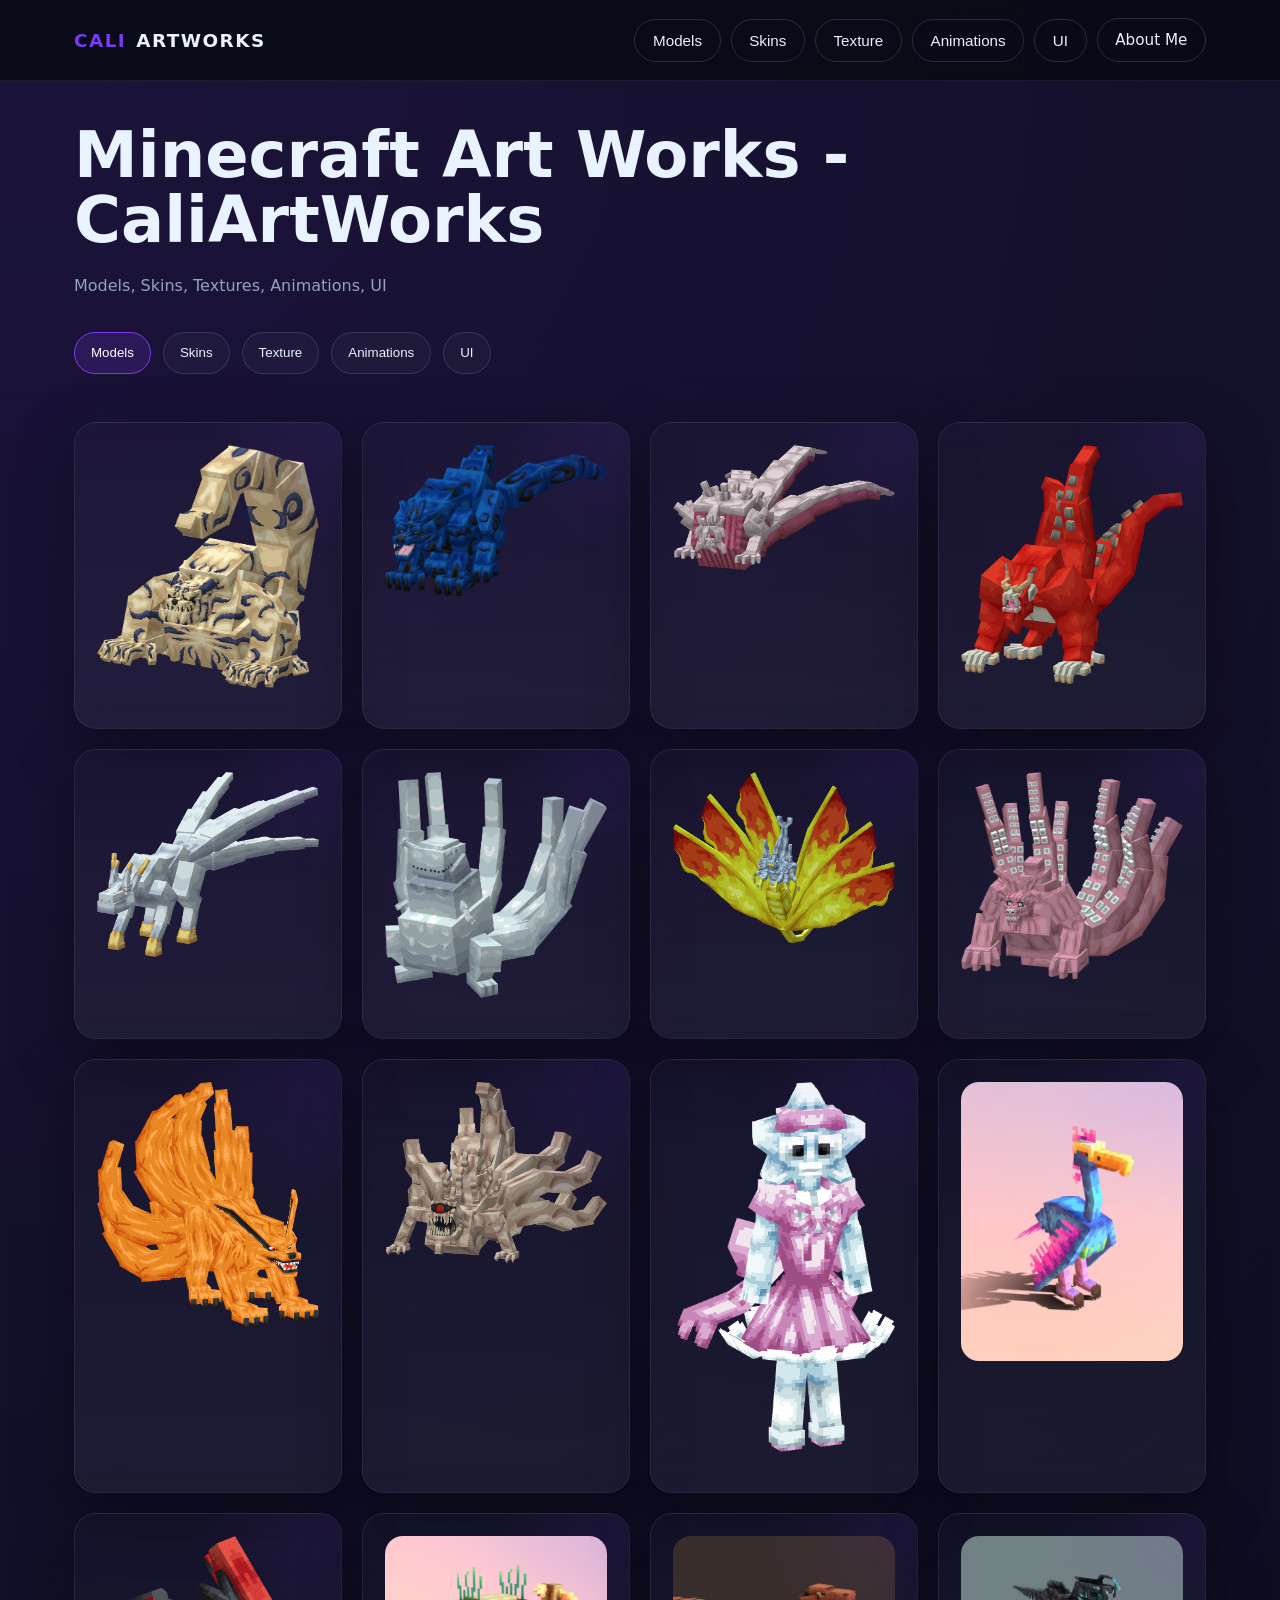
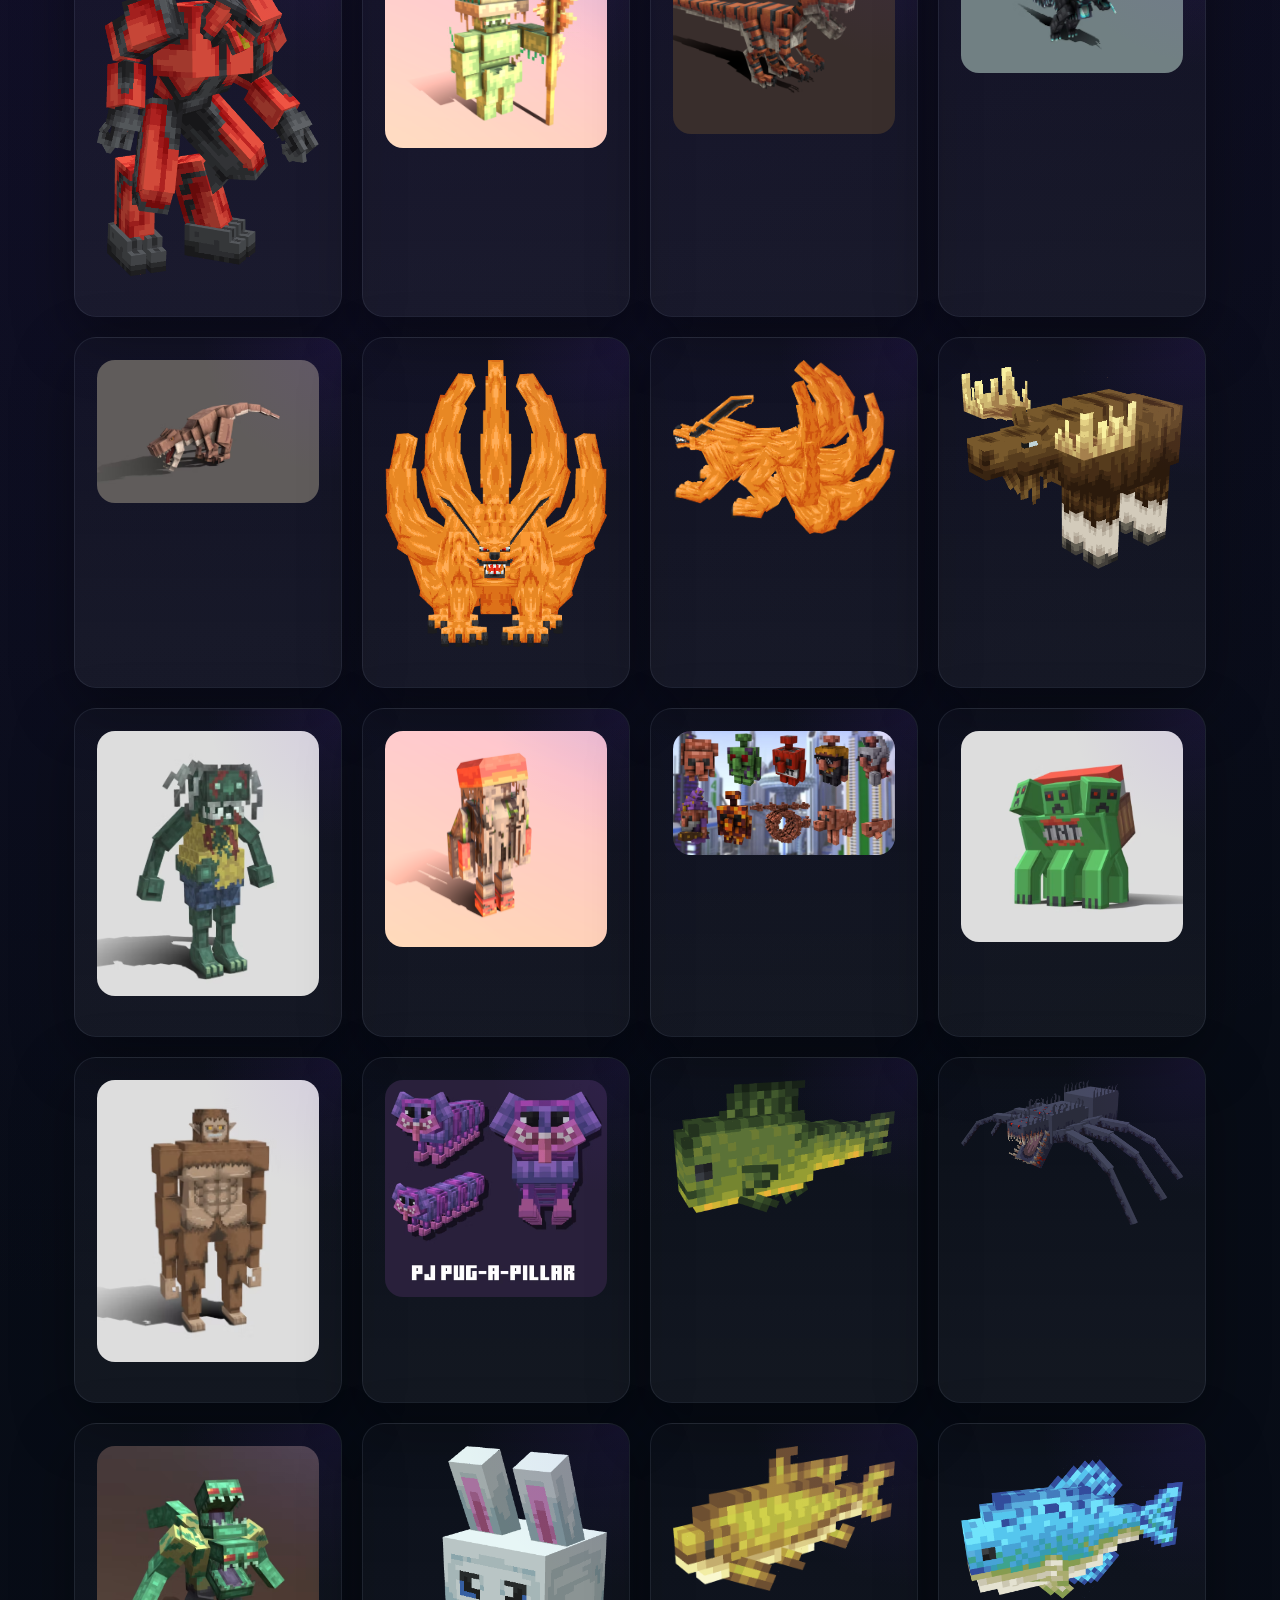
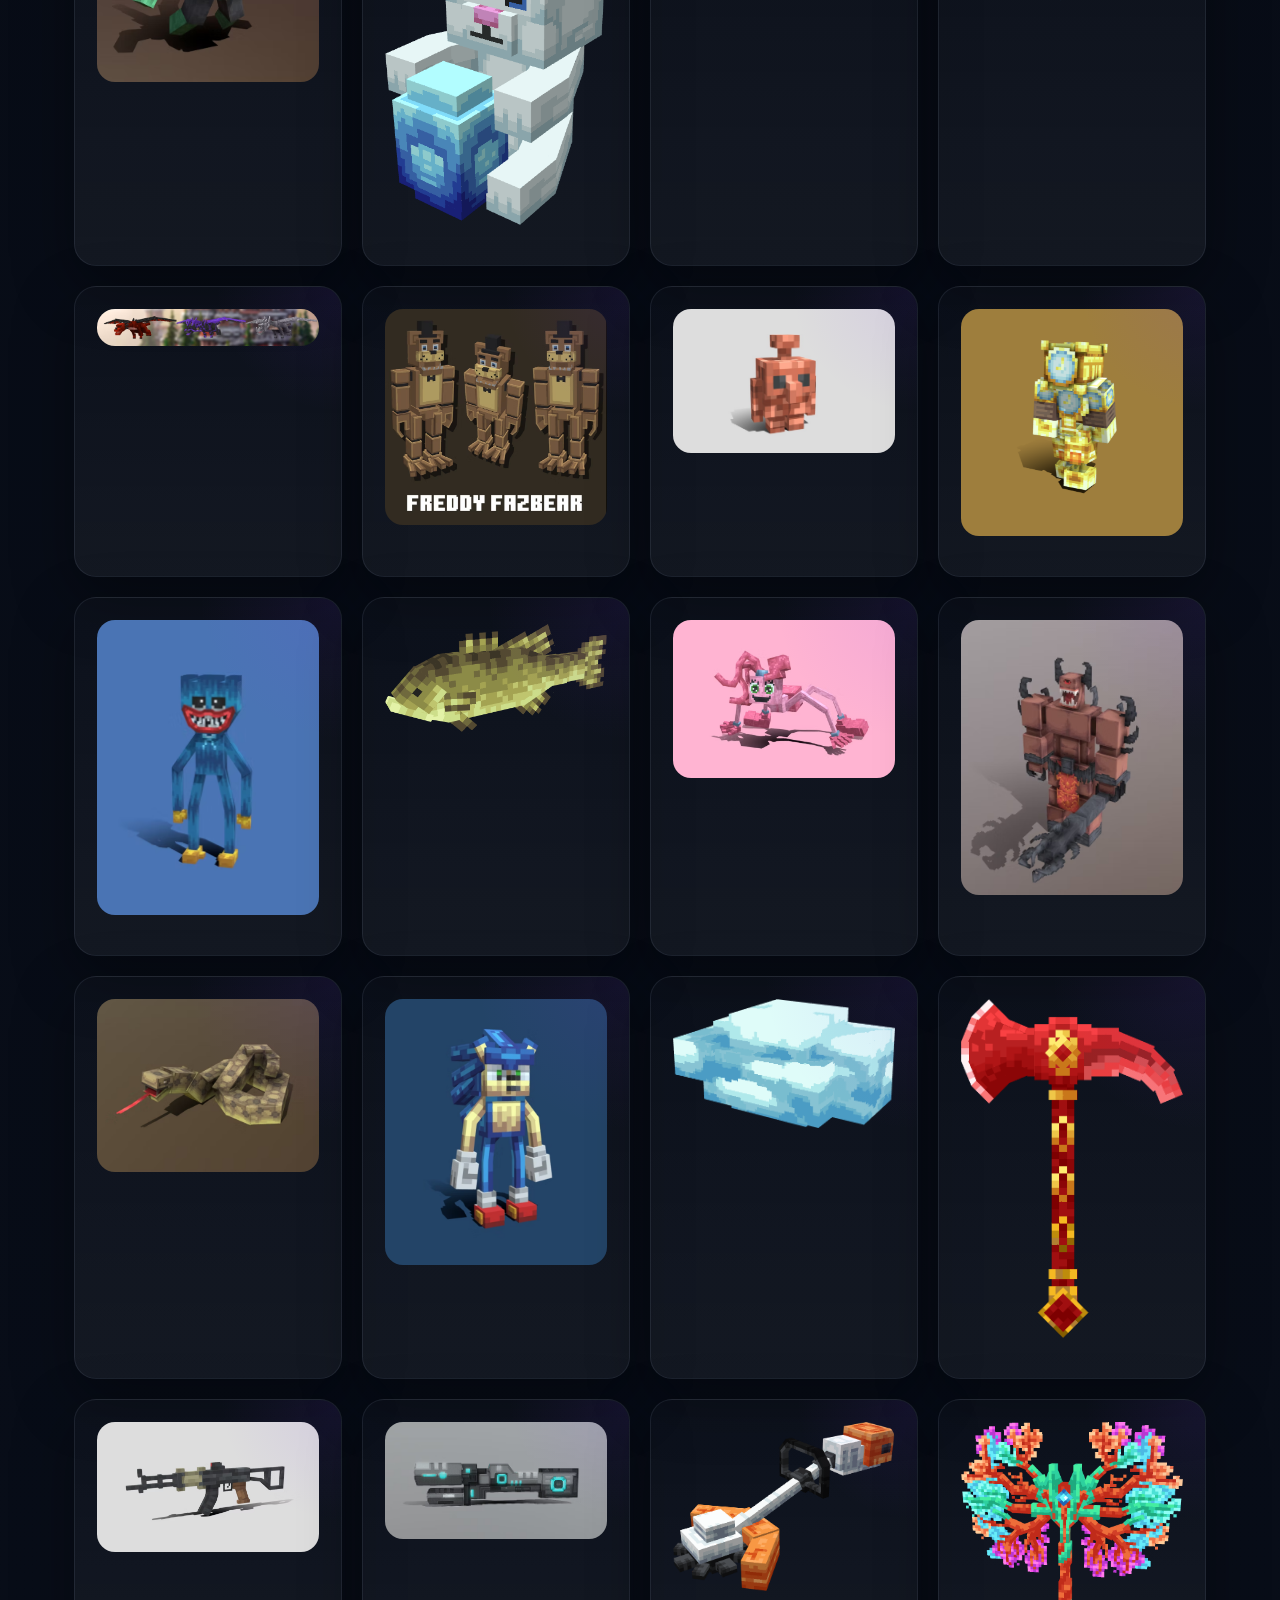
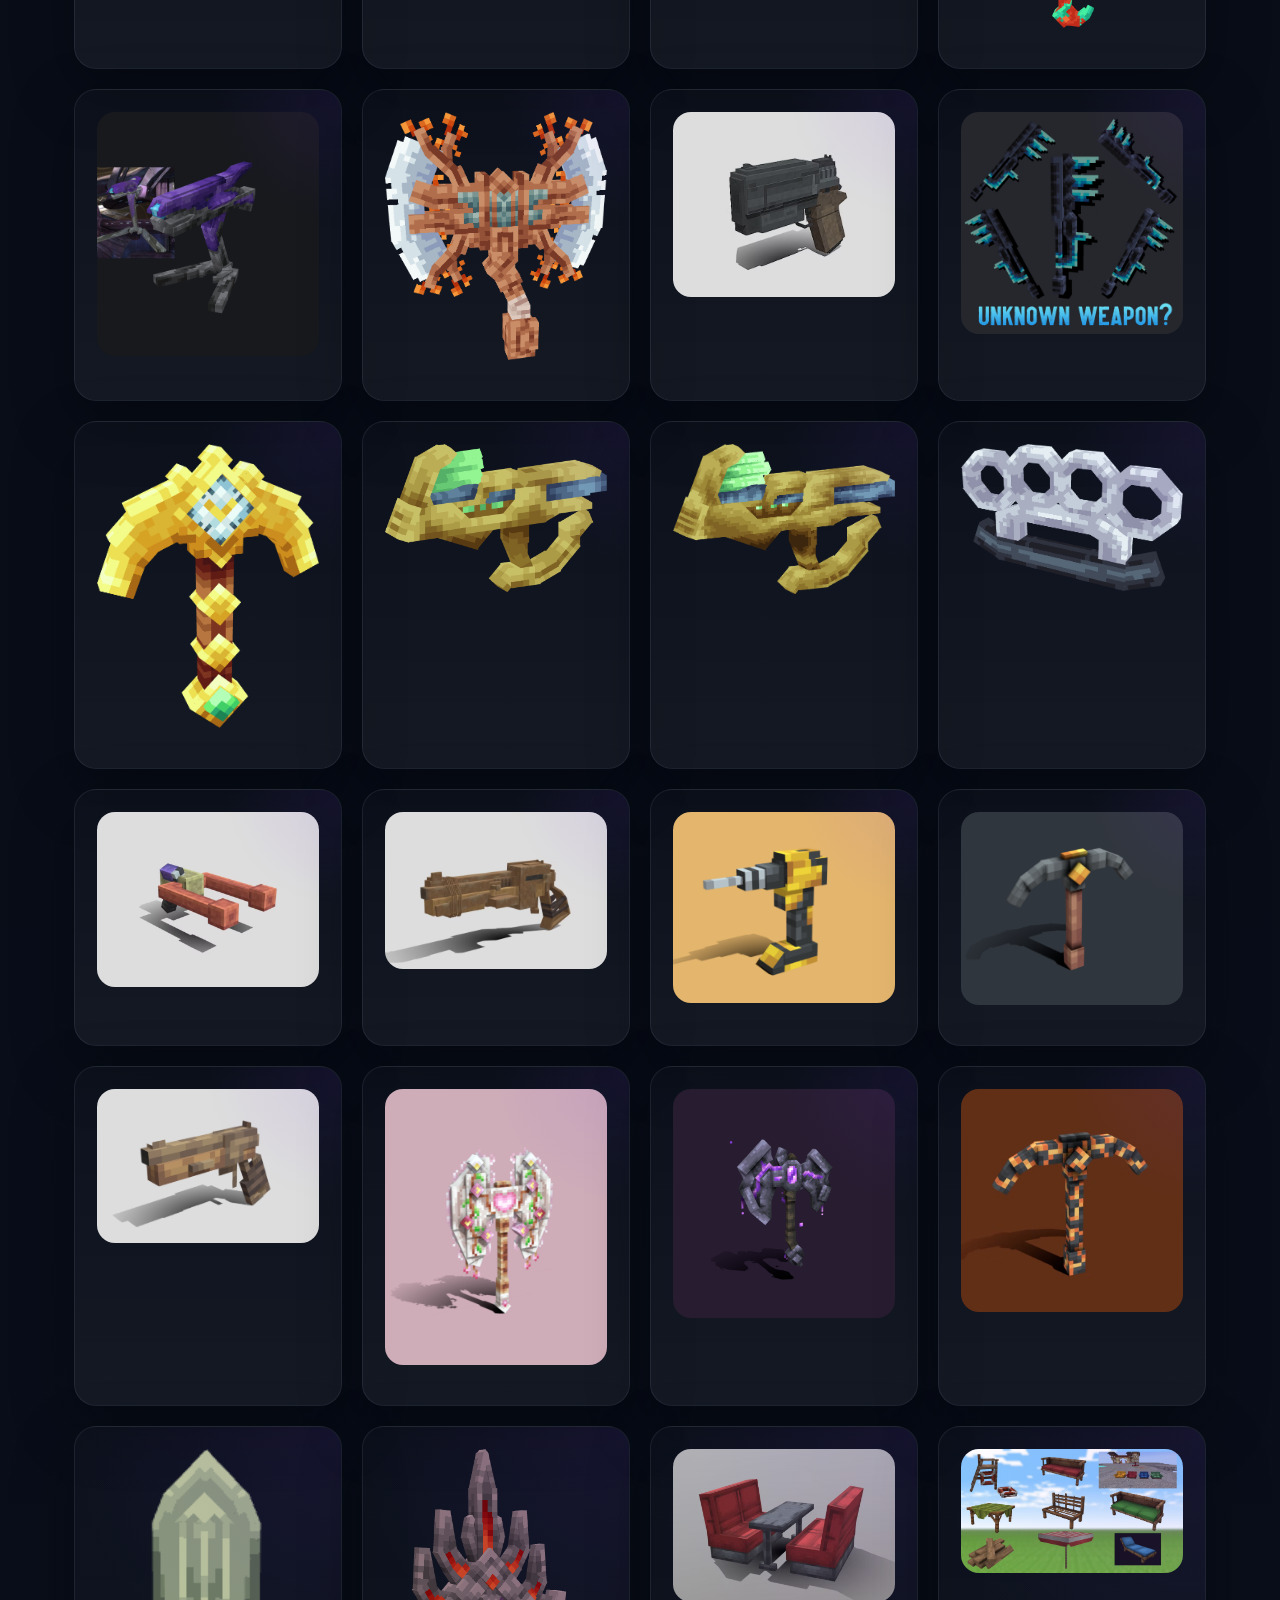
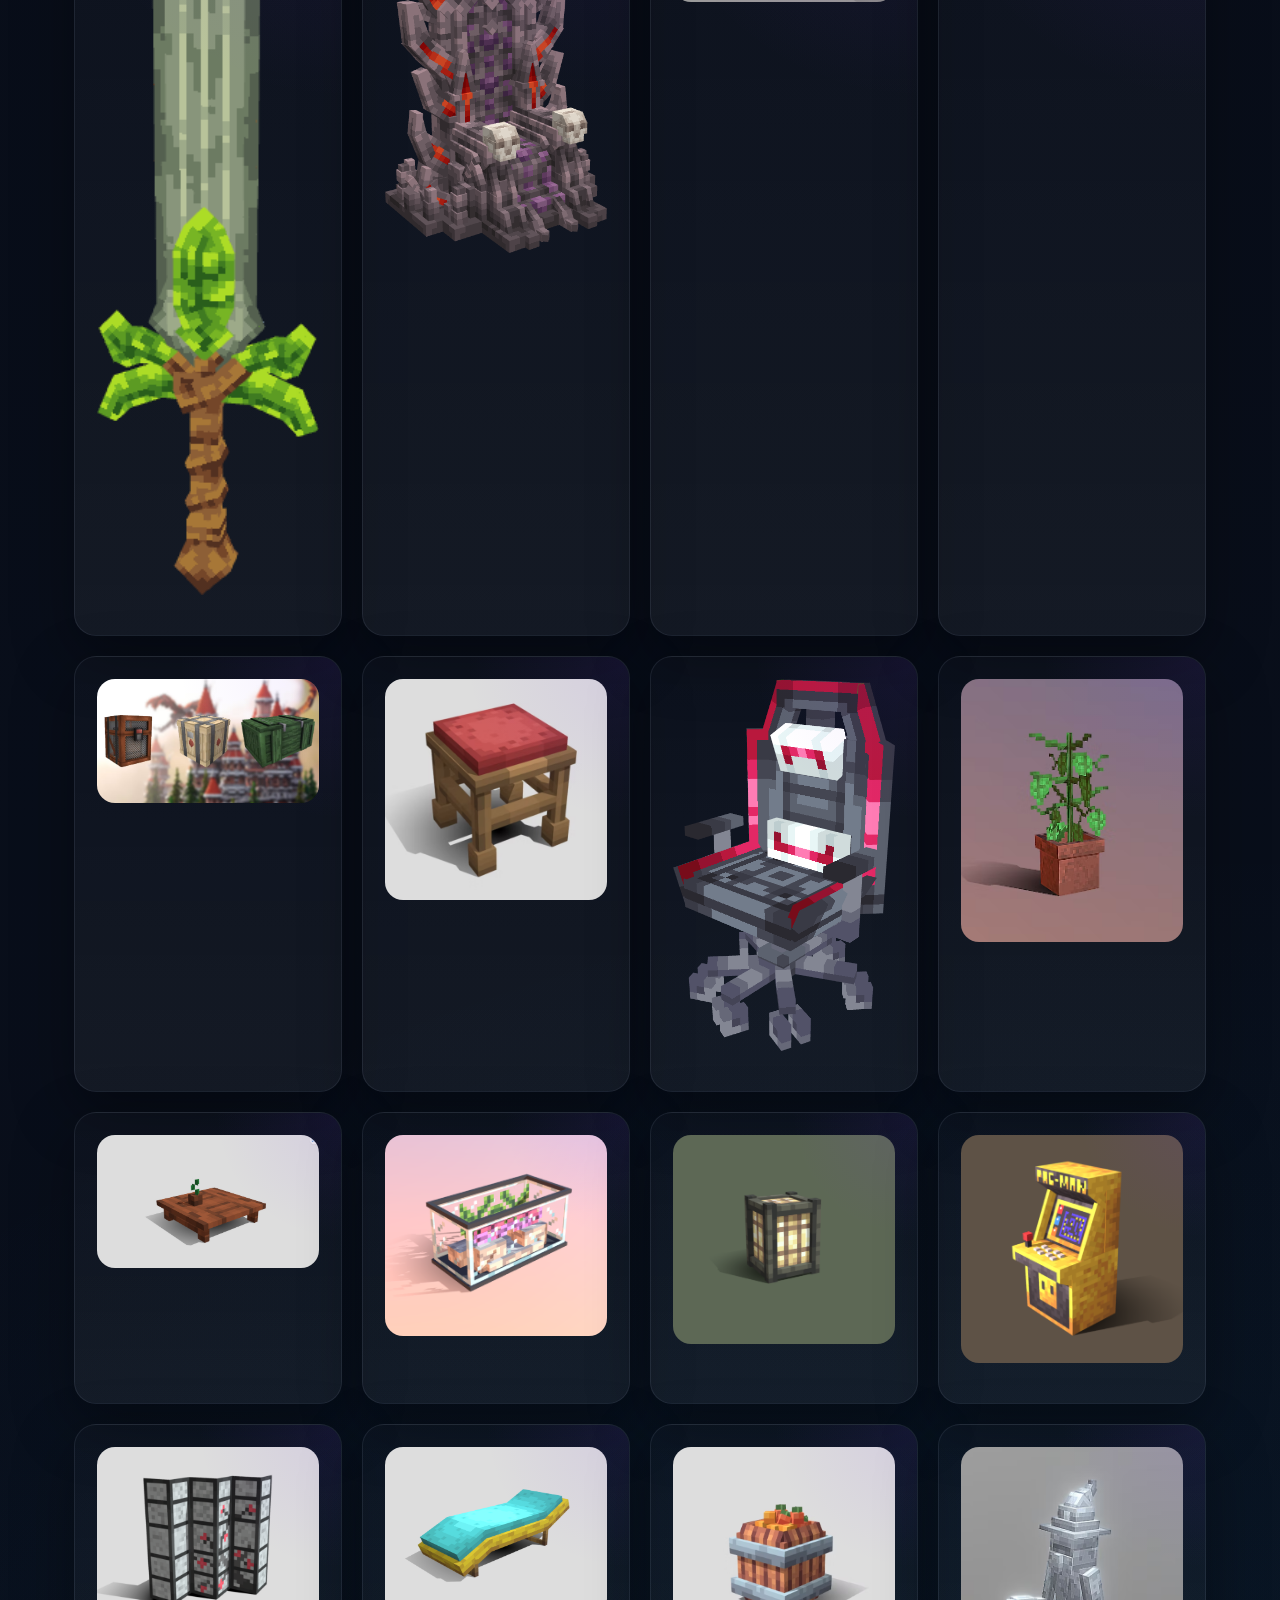
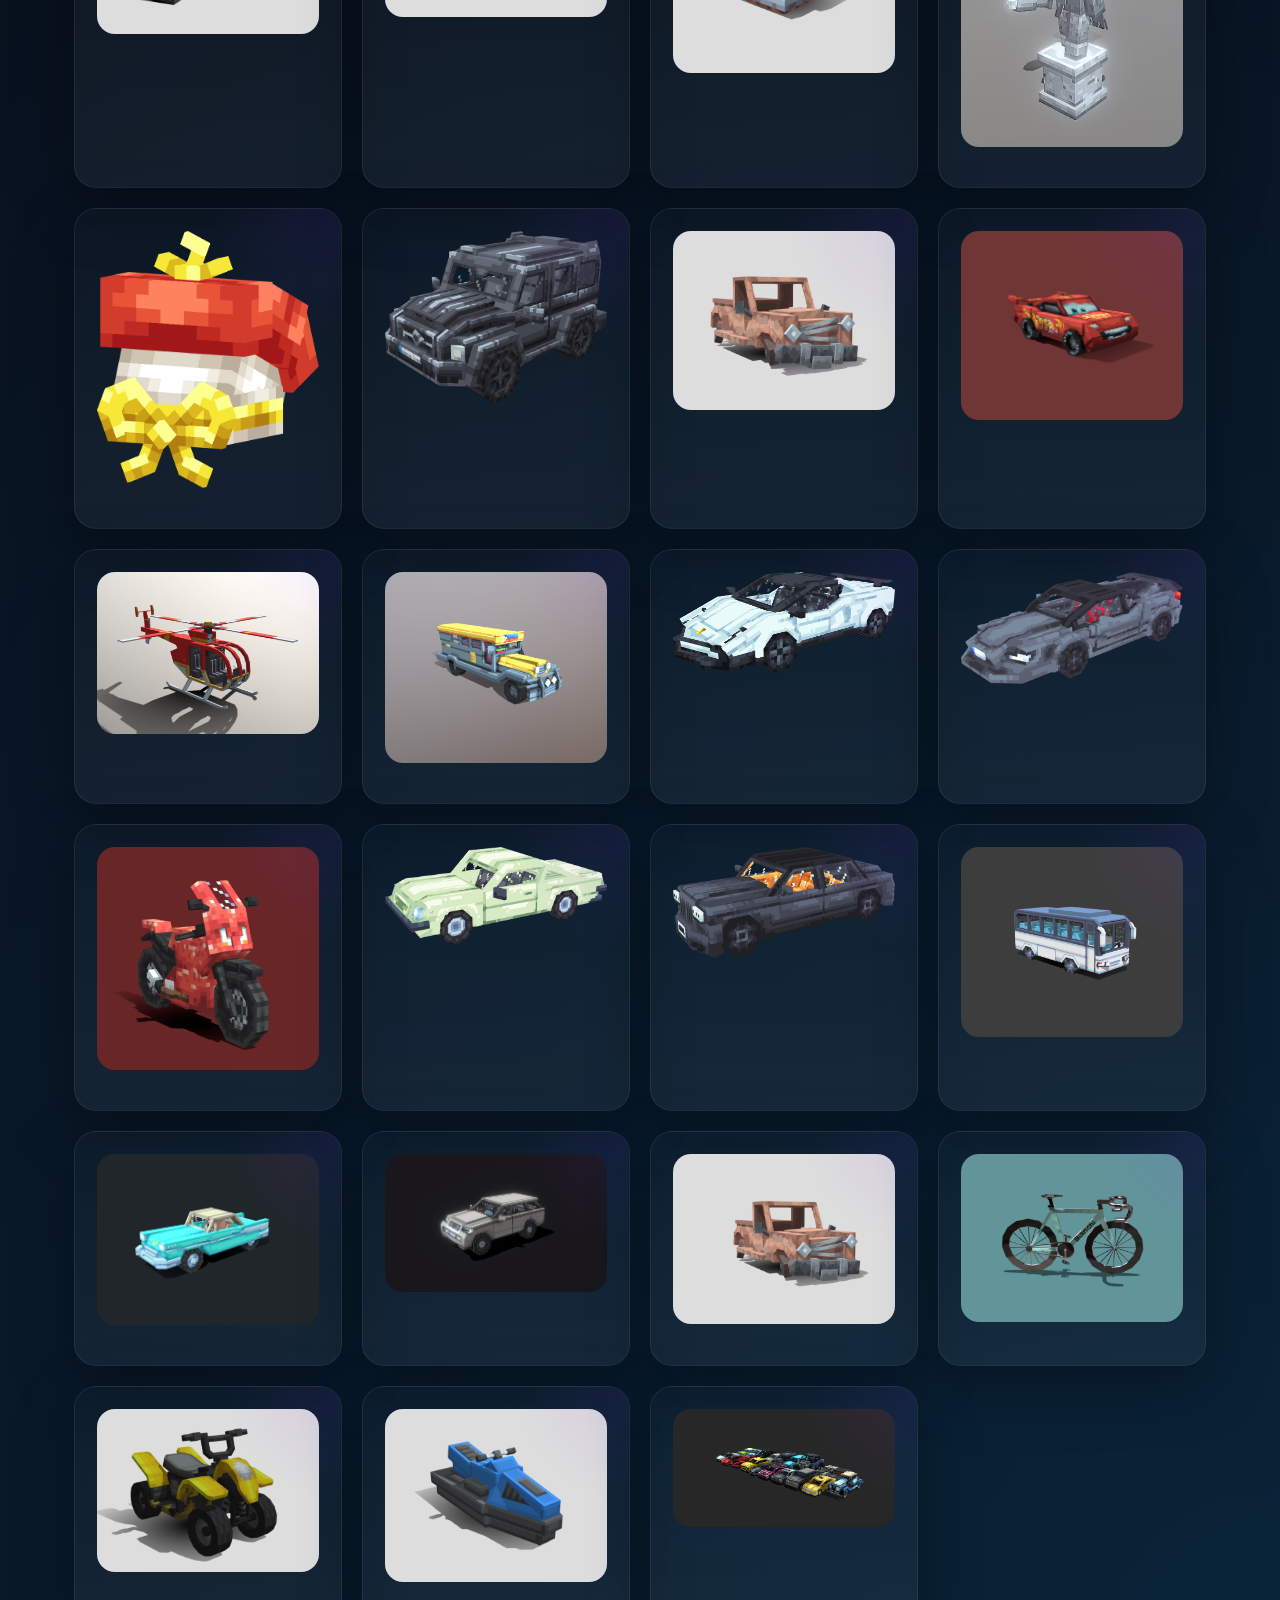
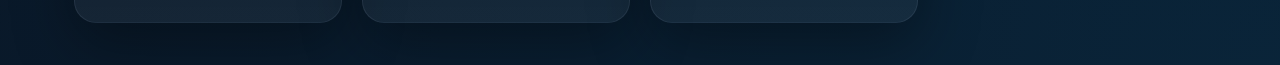
<file: index.html>
<!doctype html>
<html lang="en">
  <head>
    <meta charset="UTF-8" />
    <meta name="viewport" content="width=device-width, initial-scale=1.0" />
    <title>CaliArtWorks Portfolio</title>
    <link rel="stylesheet" href="styles/style.css" />
  </head>

  <body>
    <header>
      <div class="navbar">
        <div class="brand"><span>CALI</span>ARTWORKS</div>
        <div class="nav-links">
          <button class="nav-button" onclick="showCategory('models')">
            Models
          </button>
          <button class="nav-button" onclick="showCategory('skins')">
            Skins
          </button>
          <button class="nav-button" onclick="showCategory('texture')">
            Texture
          </button>
          <button class="nav-button" onclick="showCategory('animations')">
            Animations
          </button>
          <button class="nav-button" onclick="showCategory('ui')">UI</button>
          <a href="about.html" class="about-button">About Me</a>
        </div>
      </div>
    </header>

    <section class="hero">
      <h1>Minecraft Art Works - CaliArtWorks</h1>
      <p>Models, Skins, Textures, Animations, UI</p>

      <div class="chooser">
        <button
          class="active"
          data-target="models"
          onclick="showCategory('models')"
        >
          Models
        </button>
        <button data-target="skins" onclick="showCategory('skins')">
          Skins
        </button>
        <button data-target="texture" onclick="showCategory('texture')">
          Texture
        </button>
        <button data-target="animations" onclick="showCategory('animations')">
          Animations
        </button>
        <button data-target="ui" onclick="showCategory('ui')">UI</button>
      </div>
    </section>

    <main>
      <div id="models" class="section active"></div>
      <div id="skins" class="section"></div>
      <div id="texture" class="section"></div>
      <div id="animations" class="section"></div>
      <div id="ui" class="section"></div>
    </main>
    <script>
      const buttons = document.querySelectorAll(".chooser button");

      const galleryData = {
        models: [
          {
            title: "Entities",
            folder: "bb-model-images/entities/",
            description: "Mobs, Animals, Custom Mobs",
            files: [
              "1_tails.png",
              "2_tails.png",
              "3_tails.png",
              "4_tails.png",
              "5_tails.png",
              "6_tails.png",
              "7_tails.png",
              "8_tails.png",
              "Kurama Model image.png",
              "10_tails.png",
              "star_girl_model.png",
              "paradise_bird.png",
              "elite_model_v2.png",
              "Screenshot 2024-10-21 110209.png",
              "Screenshot 2024-10-21 102900.png",
              "seamonster.png",
              "dino.png",
              "Kurama Model image 2.png",
              "Kurama Model image 3.png",
              "moose_model.png",
              "custom_zombie.png",
              "dsa.png",
              "mini_golem.png",
              "3_head_creaper.png",
              "beast_titan.png",
              "pj.png",
              "Bluegill.png",
              "boss_spider.png",
              "boss_zombie.png",
              "bunny.png",
              "carp.png",
              "Crappie.png",
              "dragons.png",
              "freddy.png",
              "FT5a1XjUYAAzc5s.jfif",
              "golden armor main.png",
              "huggy_waggy.png",
              "large mouth bass.png",
              "mommy_long_legs.png",
              "monster_horn.png",
              "snake.png",
              "sonic.png",
              "Cloud.png",
            ],
          },
          {
            title: "Weapons & Tools",
            folder: "bb-model-images/weapon_tools/",
            description:
              "Weapon and tool previews, from swords to guns to futuristic utility props.",
            files: [
              "Adurite_pickaxe.png",
              "akgun.png",
              "blaster.png",
              "brush_cutter.png",
              "coral_axe.png",
              "weapon_covenant_turret.png",
              "double_axe.png",
              "fallout_pistol.png",
              "Futuristic_space_sword.png",
              "Goldy_Clock_Pickaxe.png",
              "fuel_rod_gun_16.png",
              "fuel_rod_gun_32.png",
              "knuckles.png",
              "laser.png",
              "pipe_pistol.png",
              "Screenshot 2024-10-21 111235.png",
              "Screenshot 2024-10-21 113417.png",
              "Screenshot 2024-10-21 113857.png",
              "valentine axe.png",
              "void axe.png",
              "volcanic_pickaxe.png",
              "forest_sword.png",
            ],
          },
          {
            title: "Items",
            folder: "bb-model-images/items/",
            description:
              "Collectibles and prop models for furniture, utilities, and world-build assets.",
            files: [
              "throne_32.png",
              "chair_table.png",
              "furniture.png",
              "furniture2.png",
              "furniture3.png",
              "gamerchair.png",
              "pot.png",
              "Screenshot 2024-08-07 115950.png",
              "Screenshot 2024-10-21 111619.png",
              "Screenshot 2024-10-21 111701.png",
              "Screenshot 2024-10-21 111721.png",
              "Screenshot 2024-10-21 114459.png",
              "Screenshot 2024-10-21 114527.png",
              "Screenshot 2026-06-01 181901.png",
              "villager_statue.png",
              "hat.png",
            ],
          },
          {
            title: "Vehicles",
            folder: "bb-model-images/vehicles/",
            description:
              "Vehicle models and transport previews for cars, helicopters, and futuristic rides.",
            files: [
              "Brabus G900 Model.png",
              "broken_car.png",
              "car.png",
              "helicopter.png",
              "jeep.png",
              "Lamborghini Aventador.png",
              "McLaren 720S.png",
              "motor.png",
              "OPEL MANTA CAR 2 MODEL.png",
              "Rolls-Royce Phantom.png",
              "Screenshot 2024-08-09 154909.png",
              "Screenshot 2024-08-11 151008.png",
              "Screenshot 2024-09-10 200832.png",
              "Screenshot 2024-10-06 144537.png",
              "Screenshot 2024-10-21 114609.png",
              "Screenshot 2024-10-21 115008.png",
              "Screenshot 2024-10-21 115047.png",
              "vehicles.png",
            ],
          },
        ],
        skins: [
          {
            title: "16x16 Skins",
            folder: "bb-model-images/Skins/16x16/",
            description:
              "Pixel skins made for retro charm and compact character styling.",
            files: ["skin1.png", "skin2.png"],
          },
          {
            title: "32x32 Skins",
            folder: "bb-model-images/Skins/32x32/",
            description:
              "Medium-resolution skin sets with extra detail and clean readability.",
            files: [
              "skin0.png",
              "skin1.png",
              "skin10.png",
              "skin11.png",
              "skin12.png",
              "skin2.png",
              "skin3.png",
              "skin4.png",
              "skin5.png",
              "skin6.png",
              "skin8.png",
              "skin9.png",
            ],
          },
        ],
        texture: [
          {
            title: "Item Textures",
            folder: "bb-model-images/textures/2ds/",
            description:
              "Clean item texture sheets designed for gear, consumables, and on-screen props.",
            files: ["1.png"],
          },
          {
            title: "Block Textures",
            folder: "bb-model-images/textures/blocks/",
            description:
              "Environment and block textures made for stylized world-building and terrain.",
            files: [
              "1.png",
              "earth_model.png",
              "mars_basalt.png",
              "mars_gabbro.png",
              "mars_permafrost.png",
              "mars_regolith.png",
              "blocks.png"
            ],
          },
        ],
        animations: [
          {
            title: "Mob Animations",
            folder: "bb-model-images/animation/",
            description:
              "Creature and enemy animation previews designed for motion-rich gameplay.",
            files: [
              "star_girl_gif.gif",
              "boss_spider.gif",
              "Pterodactyl.gif",
              "Triceratops.gif",
              "star_girl.mp4",
            ],
          },
          {
            title: "Weapon Animations",
            folder: "bb-model-images/animation/",
            description:
              "Action-focused weapon motion previews that convey impact and pacing.",
            files: ["fb_axe.gif"],
          },
          {
            title: "Vehicle Animations",
            folder: "bb-model-images/animation/",
            description:
              "Animated vehicle previews that showcase momentum, effects, and speed.",
            files: ["lightning_mcqueen.gif", "dino.mp4"],
          },
        ],
        ui: [
          {
            title: "UI Work",
            description:
              "UI assets are on the way — a dedicated interface gallery will be added soon.",
            files: [],
          },
        ],
      };

      function createMediaCard(categoryTitle, description, filePath, fileType) {
        const card = document.createElement("article");
        card.className = "card";

        const media = document.createElement(
          fileType === "video" ? "video" : "img",
        );
        media.src = filePath;
        media.alt = `${categoryTitle} preview`;
        if (fileType === "video") {
          media.controls = true;
          media.muted = true;
          media.loop = true;
        }
        card.appendChild(media);

        return card;
      }

      function renderSection(sectionId) {
        const container = document.getElementById(sectionId);
        container.innerHTML = "";

        galleryData[sectionId].forEach((group) => {
          if (!group.files.length) {
            const placeholder = document.createElement("article");
            placeholder.className = "card";
            const placeholderBox = document.createElement("div");
            placeholderBox.className = "media-placeholder";
            placeholderBox.textContent = group.description;
            placeholder.appendChild(placeholderBox);
            const content = document.createElement("div");
            content.className = "card-content";
            const title = document.createElement("h3");
            title.textContent = group.title;
            content.appendChild(title);
            const subtitle = document.createElement("p");
            subtitle.textContent = "This gallery is coming soon.";
            content.appendChild(subtitle);
            placeholder.appendChild(content);
            container.appendChild(placeholder);
            return;
          }

          group.files.forEach((fileName) => {
            const filePath = `${group.folder}${fileName}`;
            const fileType = fileName.toLowerCase().endsWith(".mp4")
              ? "video"
              : "image";
            const cardTitle = group.title;
            container.appendChild(
              createMediaCard(cardTitle, group.description, filePath, fileType),
            );
          });
        });
      }

      function showCategory(category) {
        document.querySelectorAll(".section").forEach((section) => {
          section.classList.toggle("active", section.id === category);
        });
        buttons.forEach((btn) => {
          btn.classList.toggle("active", btn.dataset.target === category);
        });
        document.querySelectorAll(".nav-button").forEach((btn) => {
          if (btn.textContent.toLowerCase() === category) {
            btn.classList.add("active");
          } else {
            btn.classList.remove("active");
          }
        });
      }

      function renderGallery() {
        Object.keys(galleryData).forEach(renderSection);
      }

      renderGallery();
    </script>
  </body>
</html>
</file>
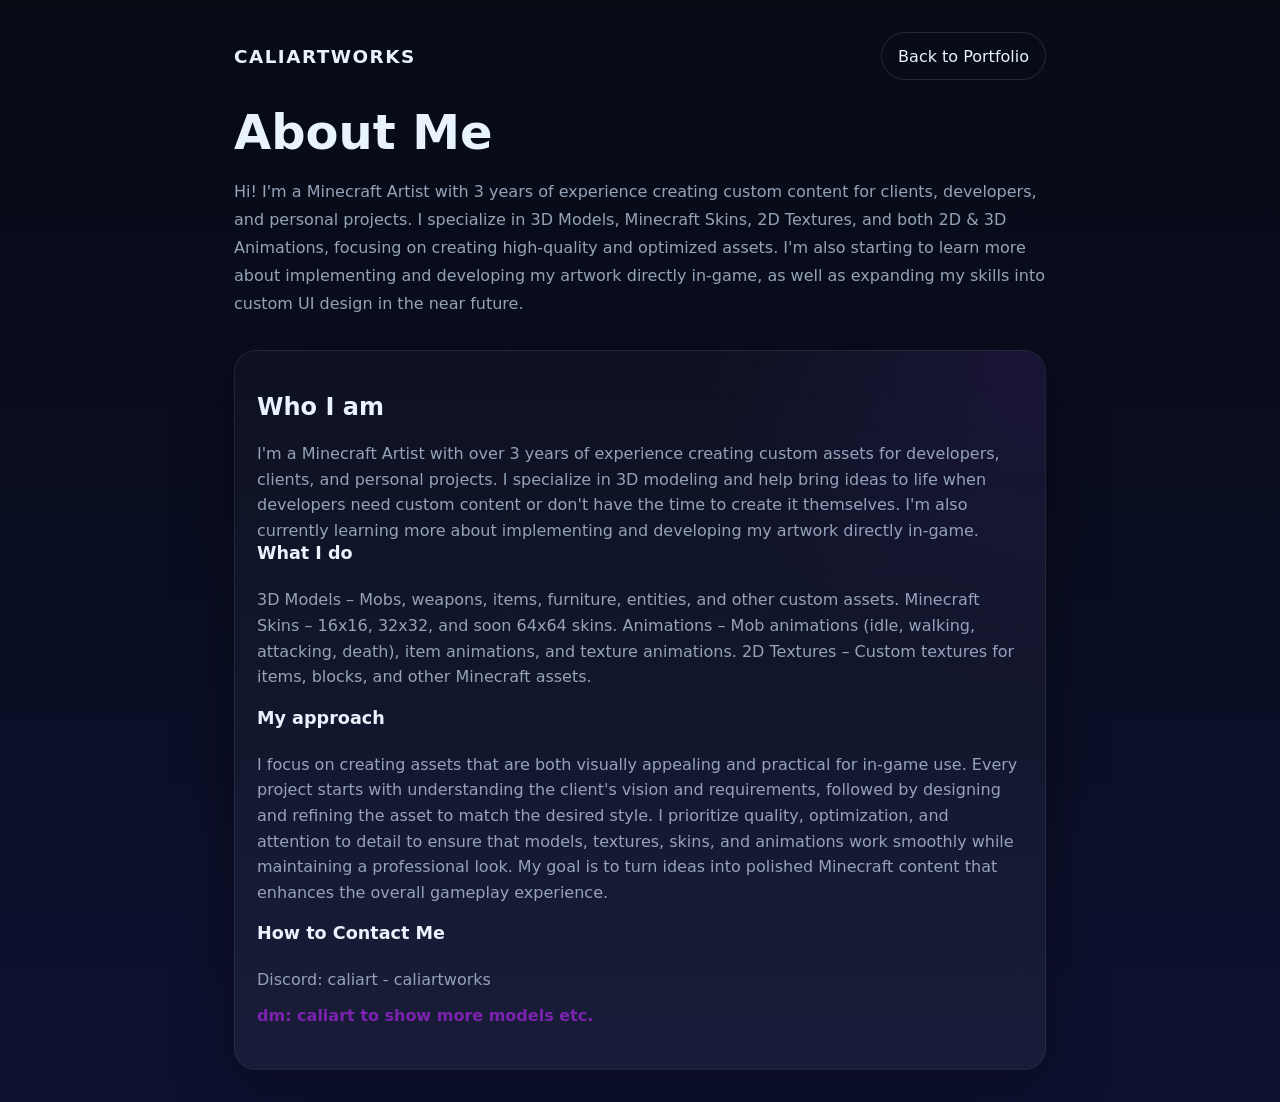
<file: about.html>
<!DOCTYPE html>
<html lang="en">

<head>
  <meta charset="UTF-8" />
  <meta name="viewport" content="width=device-width, initial-scale=1.0" />
  <title>About Me - CaliArtWorks</title>
  <link rel="stylesheet" href="styles/style.css" />
</head>

<body class="about-page">
  <div class="container">
    <div class="topbar">
      <div class="brand">CaliArtWorks</div>
      <a href="index.html">Back to Portfolio</a>
    </div>
    <h1>About Me</h1>
    <p>Hi! I'm a Minecraft Artist with 3 years of experience creating custom content for clients, developers, and
      personal projects. I specialize in 3D Models, Minecraft Skins, 2D Textures, and both 2D & 3D Animations, focusing
      on creating high-quality and optimized assets. I'm also starting to learn more about implementing and developing
      my artwork directly in-game, as well as expanding my skills into custom UI design in the near future.</p>

    <div class="card">
      <div class="card-content">
        <h2>Who I am</h2>
        <p>I'm a Minecraft Artist with over 3 years of experience creating custom assets for developers, clients, and
          personal projects. I specialize in 3D modeling and help bring ideas to life when developers need custom
          content or don't have the time to create it themselves. I'm also currently learning more about implementing
          and developing my artwork directly in-game.</p>

        <div class="field">
          <h3>What I do</h3>
          <p>3D Models – Mobs, weapons, items, furniture, entities, and other custom assets.
            Minecraft Skins – 16x16, 32x32, and soon 64x64 skins.
            Animations – Mob animations (idle, walking, attacking, death), item animations, and texture animations.
            2D Textures – Custom textures for items, blocks, and other Minecraft assets.</p>
        </div>

        <div class="field">
          <h3>My approach</h3>
          <p>I focus on creating assets that are both visually appealing and practical for in-game use. Every project
            starts with understanding the client's vision and requirements, followed by designing and refining the asset
            to match the desired style. I prioritize quality, optimization, and attention to detail to ensure that
            models, textures, skins, and animations work smoothly while maintaining a professional look. My goal is to
            turn ideas into polished Minecraft content that enhances the overall gameplay experience.</p>
        </div>

        <div class="field">
          <h3>How to Contact Me</h3>
          <p>Discord: caliart - caliartworks</p>
          <p class="field-description">dm: caliart to show more models etc.</p>
        </div>
      </div>
    </div>
  </div>
</body>

</html>
</file>
<file: styles/style.css>
:root {
  --bg: #070b14;
  --surface: #111827;
  --surface-strong: #1f2937;
  --text: #e9f2ff;
  --muted: #94a3b8;
  --accent: #7c3aed;
  --accent-soft: rgba(124, 58, 237, 0.18);
  --border: rgba(148, 163, 184, 0.18);
  --shadow: 0 20px 60px rgba(0, 0, 0, 0.35);
}

* {
  box-sizing: border-box;
}

body {
  margin: 0;
  min-height: 100vh;
  font-family: Inter, system-ui, sans-serif;
  color: var(--text);
  background: radial-gradient(circle at top left, rgba(124, 58, 237, 0.18), transparent 30%),
              radial-gradient(circle at bottom right, rgba(14, 165, 233, 0.14), transparent 25%),
              linear-gradient(180deg, #070b14 0%, #090f1c 100%);
}

body.about-page {
  background: linear-gradient(180deg, #070b14 0%, #0d1130 100%);
}

header {
  position: sticky;
  top: 0;
  z-index: 10;
  backdrop-filter: blur(18px);
  background: rgba(7, 11, 20, 0.86);
  border-bottom: 1px solid rgba(148, 163, 184, 0.12);
}

.navbar {
  max-width: 1180px;
  margin: 0 auto;
  padding: 18px 24px;
  display: flex;
  align-items: center;
  justify-content: space-between;
  gap: 16px;
}

.brand {
  display: flex;
  align-items: center;
  gap: 10px;
  font-size: 1.15rem;
  font-weight: 700;
  letter-spacing: 0.08em;
  text-transform: uppercase;
}

.brand span {
  color: var(--accent);
}

.nav-links {
  display: flex;
  flex-wrap: wrap;
  gap: 10px;
  align-items: center;
}

.nav-button,
.about-button {
  background: transparent;
  border: 1px solid rgba(148, 163, 184, 0.22);
  color: var(--text);
  text-decoration: none;
  padding: 0.75rem 1.1rem;
  border-radius: 999px;
  cursor: pointer;
  font-size: 0.95rem;
  transition: transform 0.18s ease, background 0.18s ease, border-color 0.18s ease;
}

.nav-button:hover,
.about-button:hover {
  transform: translateY(-1px);
  background: rgba(124, 58, 237, 0.12);
  border-color: rgba(124, 58, 237, 0.45);
}

.hero {
  max-width: 1180px;
  margin: 0 auto;
  padding: 42px 24px 22px;
}

.hero h1 {
  font-size: clamp(2.5rem, 5vw, 4rem);
  margin: 0;
  line-height: 1.02;
}

.hero p {
  max-width: 780px;
  margin: 18px 0 0;
  color: var(--muted);
  font-size: 1rem;
  line-height: 1.75;
}

.chooser {
  margin-top: 32px;
  display: flex;
  flex-wrap: wrap;
  gap: 12px;
}

.chooser button {
  border: 1px solid rgba(148, 163, 184, 0.2);
  background: rgba(255, 255, 255, 0.03);
  color: var(--text);
  border-radius: 999px;
  padding: 0.8rem 1rem;
  cursor: pointer;
  transition: background 0.18s ease, border-color 0.18s ease;
}

.chooser button.active,
.chooser button:hover {
  background: var(--accent-soft);
  border-color: var(--accent);
  color: #fff;
}

main {
  max-width: 1180px;
  margin: 0 auto;
  padding: 0 24px 42px;
}

.section {
  display: none;
  gap: 20px;
  margin-top: 26px;
}

.section.active {
  display: grid;
  grid-template-columns: repeat(auto-fit, minmax(240px, 1fr));
}

.card {
  background: linear-gradient(180deg, rgba(255, 255, 255, 0.02), rgba(255, 255, 255, 0.05));
  border: 1px solid rgba(148, 163, 184, 0.12);
  border-radius: 22px;
  padding: 22px;
  box-shadow: var(--shadow);
  position: relative;
  overflow: hidden;
  min-height: 180px;
}

.card::before {
  content: "";
  position: absolute;
  inset: 0;
  background: radial-gradient(circle at top right, rgba(124, 58, 237, 0.12), transparent 32%);
  opacity: 0.8;
  pointer-events: none;
}

.card img,
.card video {
  width: 100%;
  height: auto;
  border-radius: 18px;
  display: block;
  margin-bottom: 18px;
  object-fit: cover;

}
.card img {
  width: 100%;
  height: auto;
  border-radius: 18px;
  display: block;
  margin-bottom: 18px;
  object-fit: cover;
  transition: transform 0.3s ease;
}

.card img:hover {
  transform: scale(1.05);
}

.media-placeholder {
  width: 100%;
  min-height: 180px;
  border-radius: 18px;
  background: rgba(255, 255, 255, 0.05);
  display: flex;
  align-items: center;
  justify-content: center;
  color: var(--muted);
  font-size: 0.95rem;
  margin-bottom: 18px;
  text-align: center;
  padding: 18px;
}

.card-content {
  position: relative;
  z-index: 1;
  height: 100%;
  display: flex;
  flex-direction: column;
  justify-content: space-between;
}

.card h3 {
  margin: 0 0 14px;
  font-size: 1.1rem;
}

.card p {
  margin: 0;
  color: var(--muted);
  line-height: 1.6;
}

.hint {
  margin-top: 22px;
  padding: 16px 18px;
  border-radius: 18px;
  background: rgba(71, 85, 105, 0.14);
  border: 1px solid rgba(148, 163, 184, 0.12);
  color: var(--muted);
  display: inline-flex;
}

.cta-row {
  display: flex;
  flex-wrap: wrap;
  gap: 14px;
  margin-top: 26px;
  align-items: center;
}

.cta-row a {
  color: #eff6ff;
  text-decoration: none;
  border-bottom: 1px dashed rgba(255, 255, 255, 0.28);
}

.container {
  max-width: 860px;
  margin: 0 auto;
  padding: 32px 24px;
}

.topbar {
  display: flex;
  justify-content: space-between;
  align-items: center;
  gap: 16px;
  margin-bottom: 24px;
}

.topbar a {
  color: var(--text);
  text-decoration: none;
  border: 1px solid rgba(148, 163, 184, 0.2);
  padding: 0.85rem 1rem;
  border-radius: 999px;
  transition: background 0.18s ease;
}

.topbar a:hover {
  background: rgba(124, 58, 237, 0.12);
}

h1 {
  margin: 0;
  font-size: clamp(2rem, 4vw, 3rem);
}

p {
  color: var(--muted);
  line-height: 1.75;
  margin: 18px 0 32px;
}

.card.form-card {
  background: rgba(255, 255, 255, 0.03);
  border: 1px solid rgba(148, 163, 184, 0.14);
  border-radius: 28px;
  padding: 28px;
  box-shadow: 0 28px 60px rgba(0, 0, 0, 0.25);
}

.field {
  display: grid;
  gap: 10px;
  margin-bottom: 18px;
}
.field p.field-description {
  color: rgb(123, 34, 175);
  font-weight: bold;
  
}

label {
  color: #cbd5e1;
  font-size: 0.95rem;
  font-weight: 600;
}

input,
textarea {
  width: 100%;
  border: 1px solid rgba(148, 163, 184, 0.18);
  border-radius: 16px;
  background: rgba(15, 23, 42, 0.95);
  color: var(--text);
  padding: 14px 16px;
  font-size: 1rem;
  outline: none;
}

textarea {
  min-height: 170px;
  resize: vertical;
}

.submit-button {
  display: inline-flex;
  align-items: center;
  justify-content: center;
  padding: 0.95rem 1.5rem;
  background: linear-gradient(135deg, #7c3aed, #38bdf8);
  border: none;
  color: #fff;
  border-radius: 999px;
  font-size: 1rem;
  cursor: pointer;
  transition: transform 0.18s ease;
}

.submit-button:hover {
  transform: translateY(-1px);
}

.note {
  margin-top: 20px;
  color: var(--muted);
  font-size: 0.95rem;
}

@media (max-width: 720px) {
  .navbar {
    flex-direction: column;
    align-items: stretch;
  }

  .hero {
    padding-top: 24px;
  }
}
</file>
